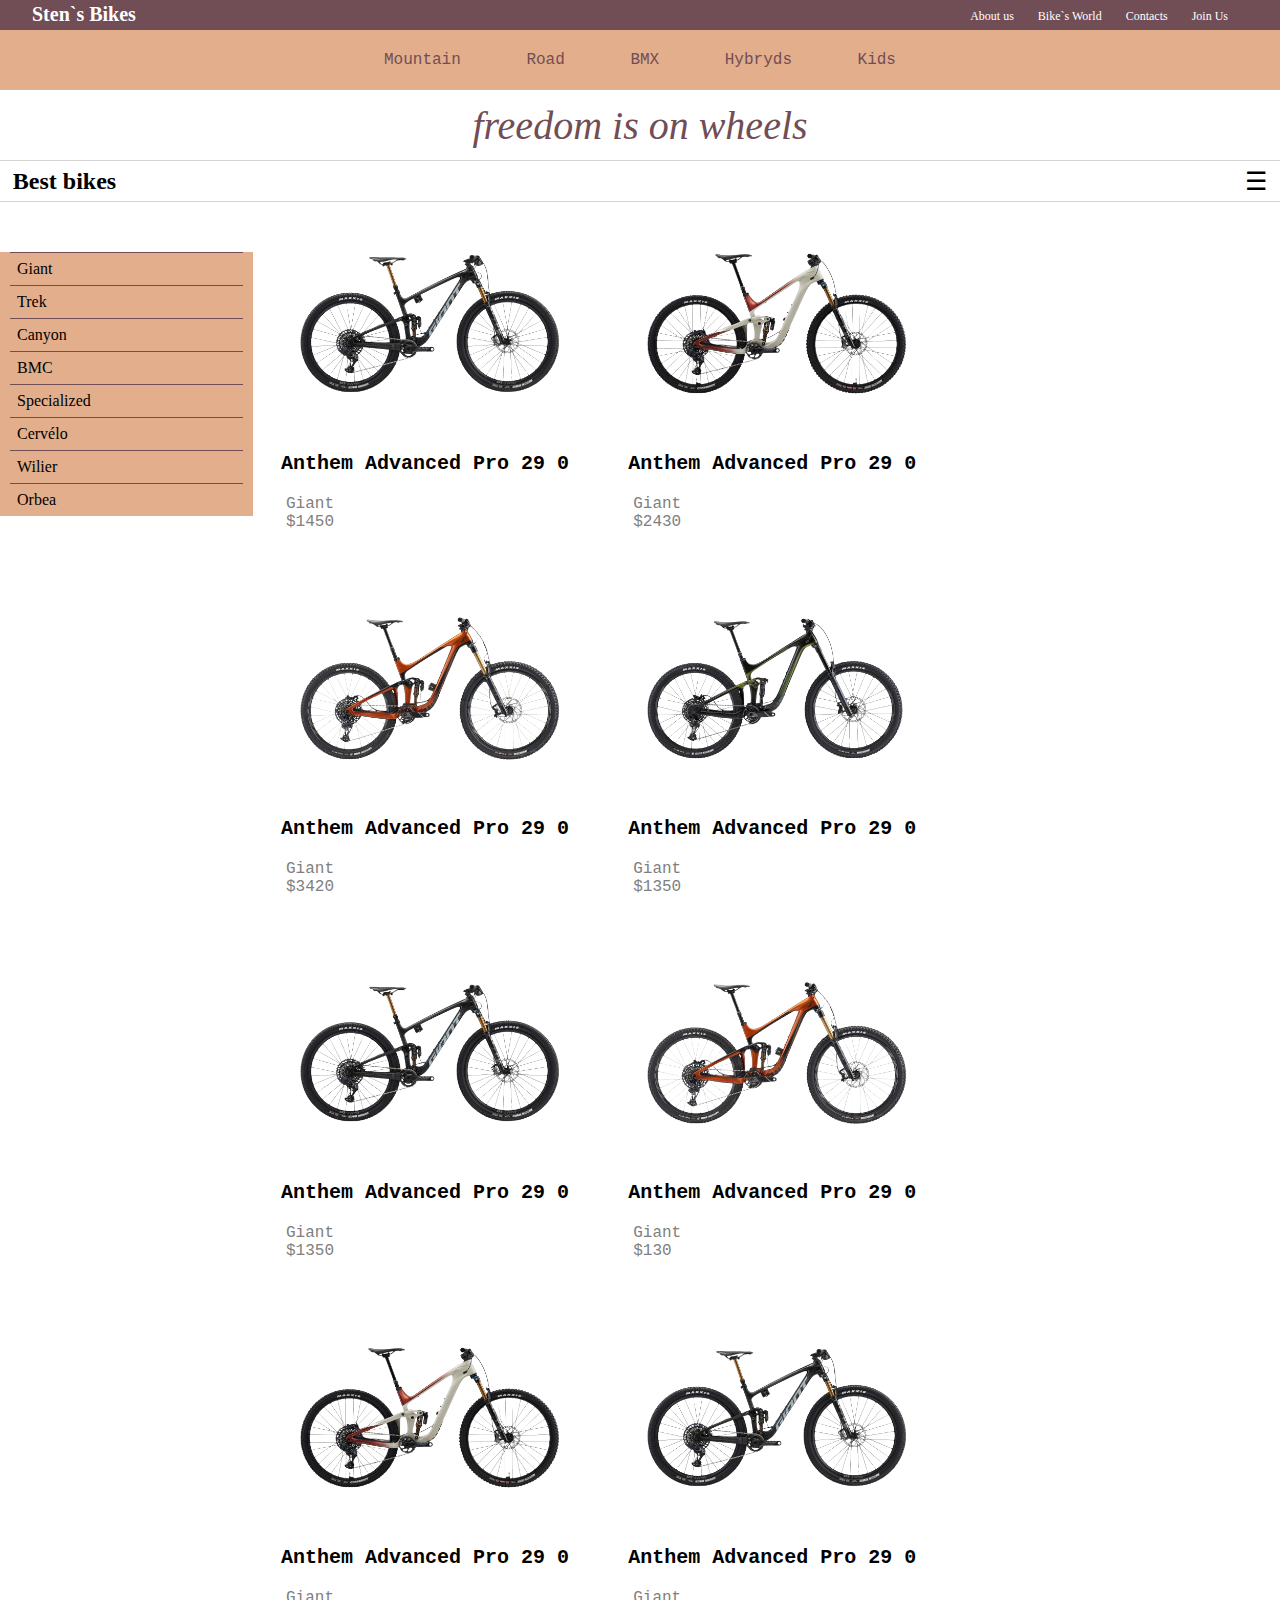
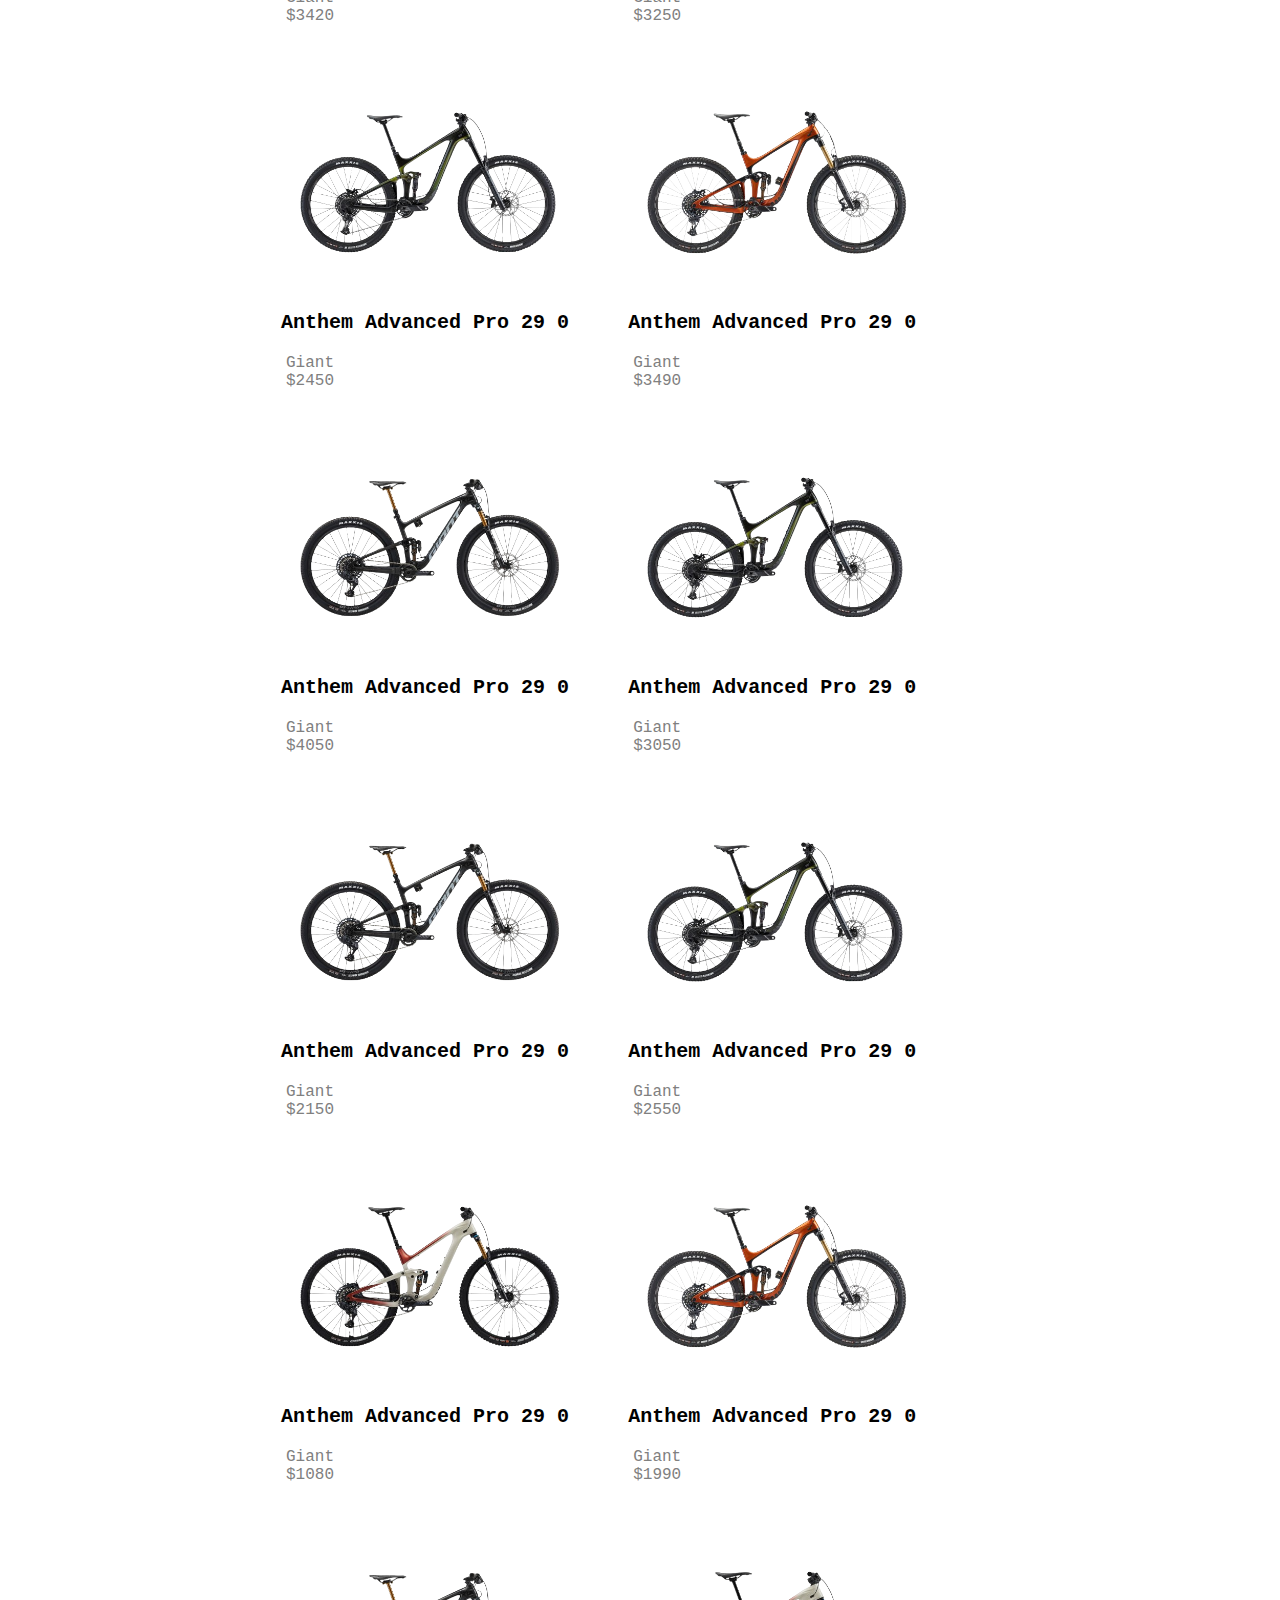
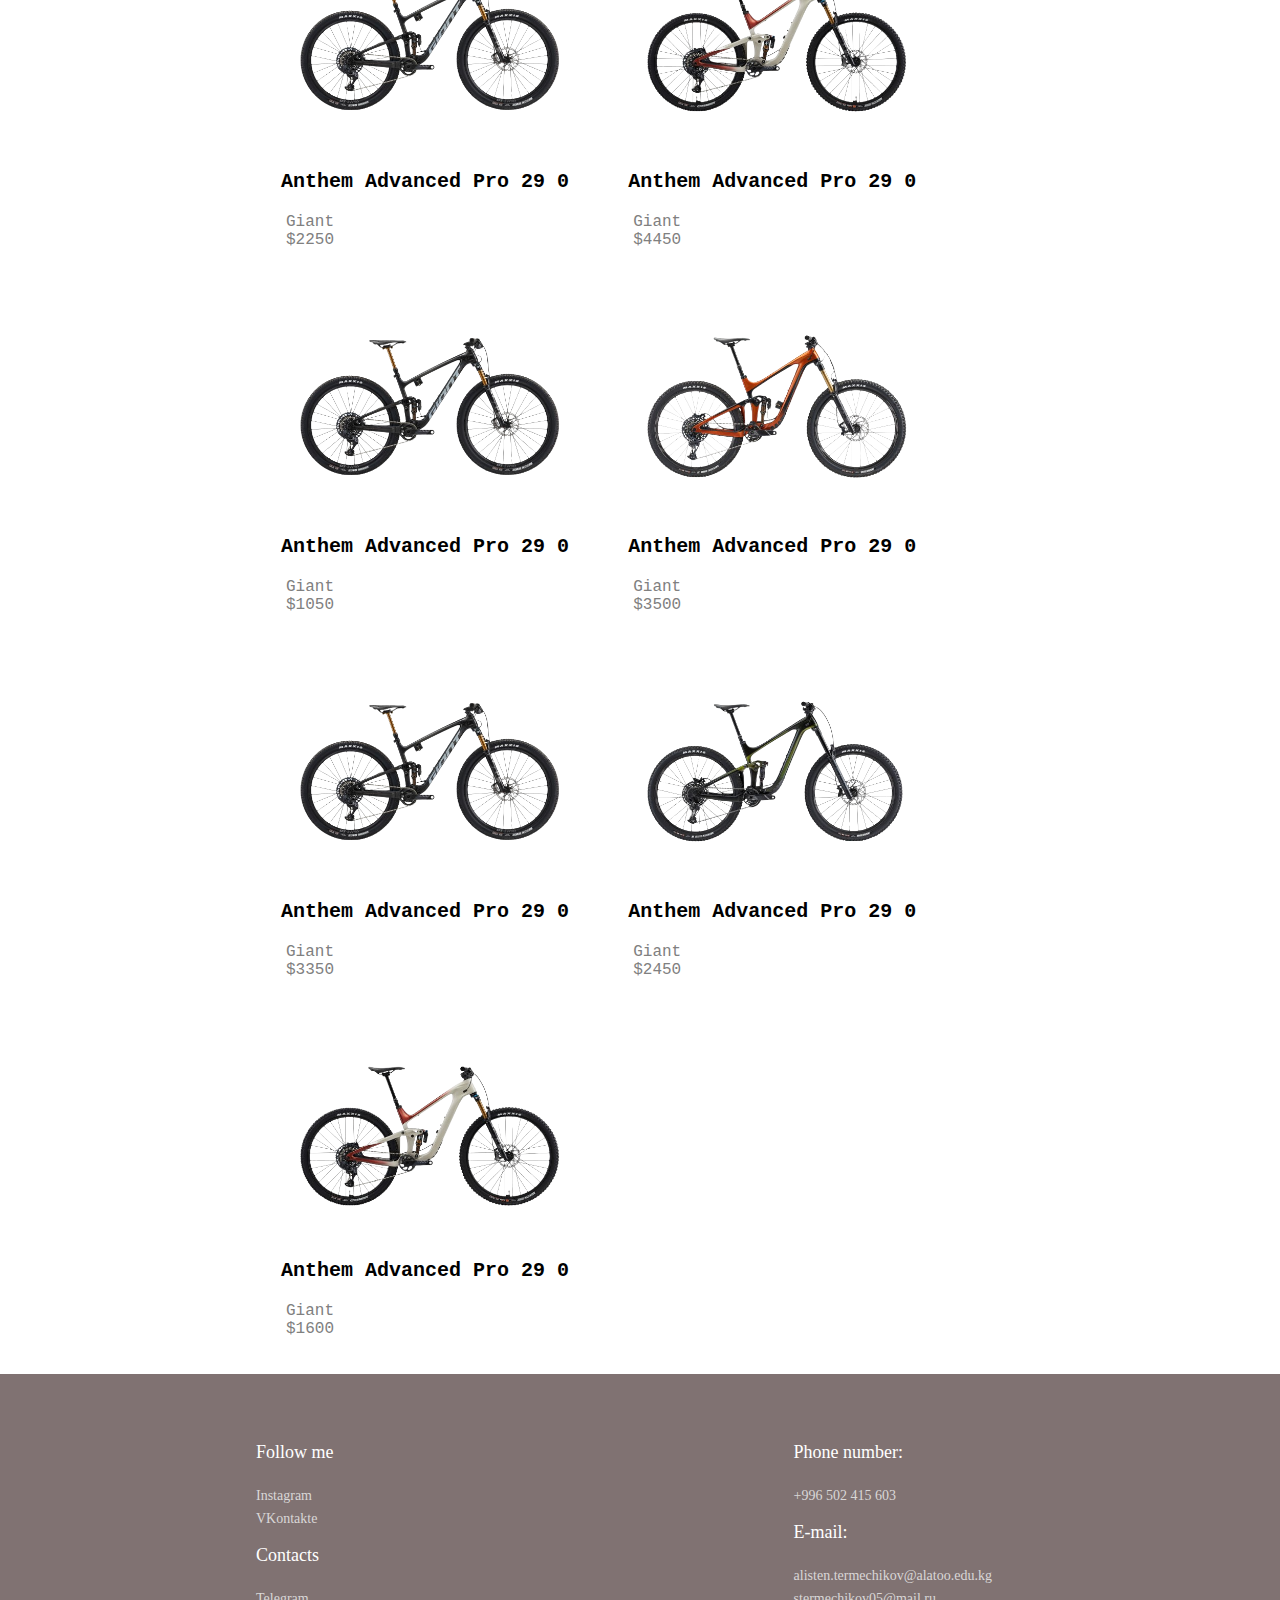
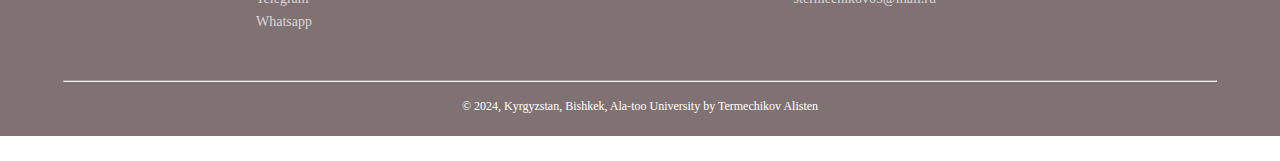
<file: Final/html_files/catalog_mountain.html>
<!DOCTYPE html>
<html>
<head>
	<meta charset="utf-8">
	<meta name="viewport" content="width=device-width, initial-scale=1">
	<link rel="stylesheet" type="text/css" href="../styles/catalog.css">
	<title>Catalog - mountain, road, bmx, hybryd bikes & accessories</title>
</head>
<body class="white_back" id="body">
	<div id="side_navigation">
		<a id="close_nav" onclick="Close_Nav()">&times;</a>
		<div id="links_block">
			<a class="side_link" href="../index.html">About Us</a>
			<a class="side_link" href="../index.html">Clients</a>
			<a class="side_link" href="../index.html">Services</a>
			<a class="side_link" href="../index.html">Achievements</a>
			<a class="side_link" href="../index.html">Contacts</a>
		</div>	
		<div id="lightmode" class="theme" onclick="Dark_Mode()">			
			<p>&#9728;</p>
		</div>
		<div id="darkmode" class="theme"  onclick="Light_Mode()">			
			<p>&#9790;</p>
		</div>
	</div>
	<header class="black_back dark_red_back">
		<div>
			<a href="../index.html" id="Main_page"><h2>Sten`s Bikes</h2></a>
			<div class="navigation_side">
				<a href="../index.html">About us</a>
				<a href="../index.html">Bike`s World</a>
				<a href="../index.html">Contacts</a>
				<a href="../index.html">Join Us</a>
			</div>
		</div>
	</header>
	<div id="main_content">
		<div id="upper_navigation" class="dark_gray_back white_font beige_back">
			<div>
				<a href="" class="white_font red_font">Mountain</a>
				<a href="" class="white_font red_font">Road</a>
				<a href="" class="white_font red_font">BMX</a>
				<a href="" class="white_font red_font">Hybryds</a>
				<a href="" class="white_font red_font">Kids </a>
			</div>
		</div>
		<div id="slogan_label" class="black_back white_back">
			<p class="white_font red_font">freedom is on wheels</p>
		</div>
		<div class="black_back white_font black_font white_back">
			<div id="sticky_label">
				<h2>Best bikes</h2>

				<a href="javascript:void(0)" onclick="Open_Nav()" class="white_font black_font">&#9776;</a>
			</div>
		</div>
		
		<div id="content">
			<div id="side_nav">
				<div id="navigation" class="dark_gray_back white_font beige_back" >
					<a href="./error_page.html" class="white_font top_borders black_font" >Giant</a>
					<a href="./error_page.html" class="white_font top_borders black_font" >Trek</a>
					<a href="./error_page.html" class="white_font top_borders black_font" >Canyon</a>
					<a href="./error_page.html" class="white_font top_borders black_font" >BMC</a>
					<a href="./error_page.html" class="white_font top_borders black_font" >Specialized</a>
					<a href="./error_page.html" class="white_font top_borders black_font" >Cervélo</a>
					<a href="./error_page.html" class="white_font top_borders black_font" >Wilier</a>
					<a href="./error_page.html" class="white_font top_borders black_font" >Orbea</a>
				</div>

			</div>
				
			<div id="product_place" class="white_back">
				<section>
					<div class="position_block" id="position 1">
						<a href="">
							<img src="../images/Anthem_giant.png">
							<h3>Anthem Advanced Pro 29 0</h3>
							<p>Giant<br>$1450</p>
							
						</a>
					</div>
					<div class="position_block" id="position 2">
						<a href="">
							<img src="../images/Trance_giant.png">
							<h3>Anthem Advanced Pro 29 0</h3>
							<p>Giant<br>$2430</p>
							
						</a>
					</div>
					<div class="position_block" id="position 3">
						<a href="">
							<img src="../images/Reign_giant_red.png">
							<h3>Anthem Advanced Pro 29 0</h3>
							<p>Giant<br>$3420</p>
							
						</a>
					</div>
					<div class="position_block" id="position 4">
						<a href="">
							<img src="../images/Reign_giant_black.png">
							<h3>Anthem Advanced Pro 29 0</h3>
							<p>Giant<br>$1350</p>
							
						</a>
					</div>
					<div class="position_block" id="position 5">
						<a href="">
							<img src="../images/Anthem_giant.png">
							<h3>Anthem Advanced Pro 29 0</h3>
							<p>Giant<br>$1350</p>
							
						</a>
					</div>
					<div class="position_block" id="position 6">
						<a href="">
							<img src="../images/Reign_giant_red.png">
							<h3>Anthem Advanced Pro 29 0</h3>
							<p>Giant<br>$130</p>
							
						</a>
					</div>
					<div class="position_block" id="position 7">
						<a href="">
							<img src="../images/Trance_giant.png">
							<h3>Anthem Advanced Pro 29 0</h3>
							<p>Giant<br>$3420</p>
							
						</a>
					</div>
					<div class="position_block" id="position 8">
						<a href="">
							<img src="../images/Anthem_giant.png">
							<h3>Anthem Advanced Pro 29 0</h3>
							<p>Giant<br>$3250</p>
							
						</a>
					</div>
					<div class="position_block" id="position 9">
						<a href="">
							<img src="../images/Reign_giant_black.png">
							<h3>Anthem Advanced Pro 29 0</h3>
							<p>Giant<br>$2450</p>
							
						</a>
					</div>
					<div class="position_block" id="position 10">
						<a href="">
							<img src="../images/Reign_giant_red.png">
							<h3>Anthem Advanced Pro 29 0</h3>
							<p>Giant<br>$3490</p>
							
						</a>
					</div>
					<div class="position_block" id="position 11">
						<a href="">
							<img src="../images/Anthem_giant.png">
							<h3>Anthem Advanced Pro 29 0</h3>
							<p>Giant<br>$4050</p>
							
						</a>
					</div>
					<div class="position_block" id="position 12">
						<a href="">
							<img src="../images/Reign_giant_black.png">
							<h3>Anthem Advanced Pro 29 0</h3>
							<p>Giant<br>$3050</p>
							
						</a>
					</div>
					<div class="position_block" id="position 13">
						<a href="">
							<img src="../images/Anthem_giant.png">
							<h3>Anthem Advanced Pro 29 0</h3>
							<p>Giant<br>$2150</p>
							
						</a>
					</div>
					<div class="position_block" id="position 14">
						<a href="">
							<img src="../images/Reign_giant_black.png">
							<h3>Anthem Advanced Pro 29 0</h3>
							<p>Giant<br>$2550</p>
							
						</a>
					</div>
					<div class="position_block" id="position 15">
						<a href="">
							<img src="../images/Trance_giant.png">
							<h3>Anthem Advanced Pro 29 0</h3>
							<p>Giant<br>$1080</p>
						</a>
					</div>
					<div class="position_block" id="position 16">
						<a href="">
							<img src="../images/Reign_giant_red.png">
							<h3>Anthem Advanced Pro 29 0</h3>
							<p>Giant<br>$1990</p>
						</a>
							
					</div>
					<div class="position_block" id="position 17">
						<a href="">
							<img src="../images/Anthem_giant.png">
							<h3>Anthem Advanced Pro 29 0</h3>
							<p>Giant<br>$2250</p>
						</a>
							
					</div>
					<div class="position_block" id="position 18">
						<a href="">
							<img src="../images/Trance_giant.png">
							<h3>Anthem Advanced Pro 29 0</h3>
							<p>Giant<br>$4450</p>
						</a>
							
					</div>
					<div class="position_block" id="position 19">
						<a href="">
							<img src="../images/Anthem_giant.png">
							<h3>Anthem Advanced Pro 29 0</h3>
							<p>Giant<br>$1050</p>
						</a>
							
					</div>
					<div class="position_block" id="position 20">
						<a href="">
							<img src="../images/Reign_giant_red.png">
							<h3>Anthem Advanced Pro 29 0</h3>
							<p>Giant<br>$3500</p>
						</a>
							
					</div>
					<div class="position_block" id="position 21">
						<a href="">
							<img src="../images/Anthem_giant.png">
							<h3>Anthem Advanced Pro 29 0</h3>
							<p>Giant<br>$3350</p>
						</a>
							
					</div>
					<div class="position_block" id="position 22">
						<a href="">
							<img src="../images/Reign_giant_black.png">
							<h3>Anthem Advanced Pro 29 0</h3>
							<p>Giant<br>$2450</p>
						</a>
							
					</div>
					<div class="position_block" id="position 23">
						<a href="">
							
						</a>
							<img src="../images/Trance_giant.png">
							<h3>Anthem Advanced Pro 29 0</h3>
							<p>Giant<br>$1600</p>
					</div>
				</section>
			</div>
		</div>
	</div>
	<footer class="black_back" id="footer">
		<div>
			<div class="last_labels">
				<p>Follow me</p>
				<a href="https://www.instagram.com/sten.ken1?igsh=eDJkOHF5ZjczdHhl">Instagram</a>
				<a href="https://vk.com/ali_ken">VKontakte</a>
				<p>Contacts</p>
				<a href="https://t.me/stenkeni">Telegram</a>
				<a href="https://wa.me/qr/JTT3IV66QSJII1">Whatsapp</a>
			</div>
			<div class="last_labels">
				<p>Phone number:</p><a>+996 502 415 603</a>
				<p>E-mail:</p>
				<a>alisten.termechikov@alatoo.edu.kg</a>
				<a>stermechikov05@mail.ru</a>
			</div>
		</div>
		<hr id="last_hr">
		<div id="watermark">
			<p>&#169; 2024, Kyrgyzstan, Bishkek, Ala-too University     by Termechikov Alisten</p>
		</div>
	</footer>

	<script type="text/javascript" src="../js/switchers.js"></script>
</body>
</html>
</file>
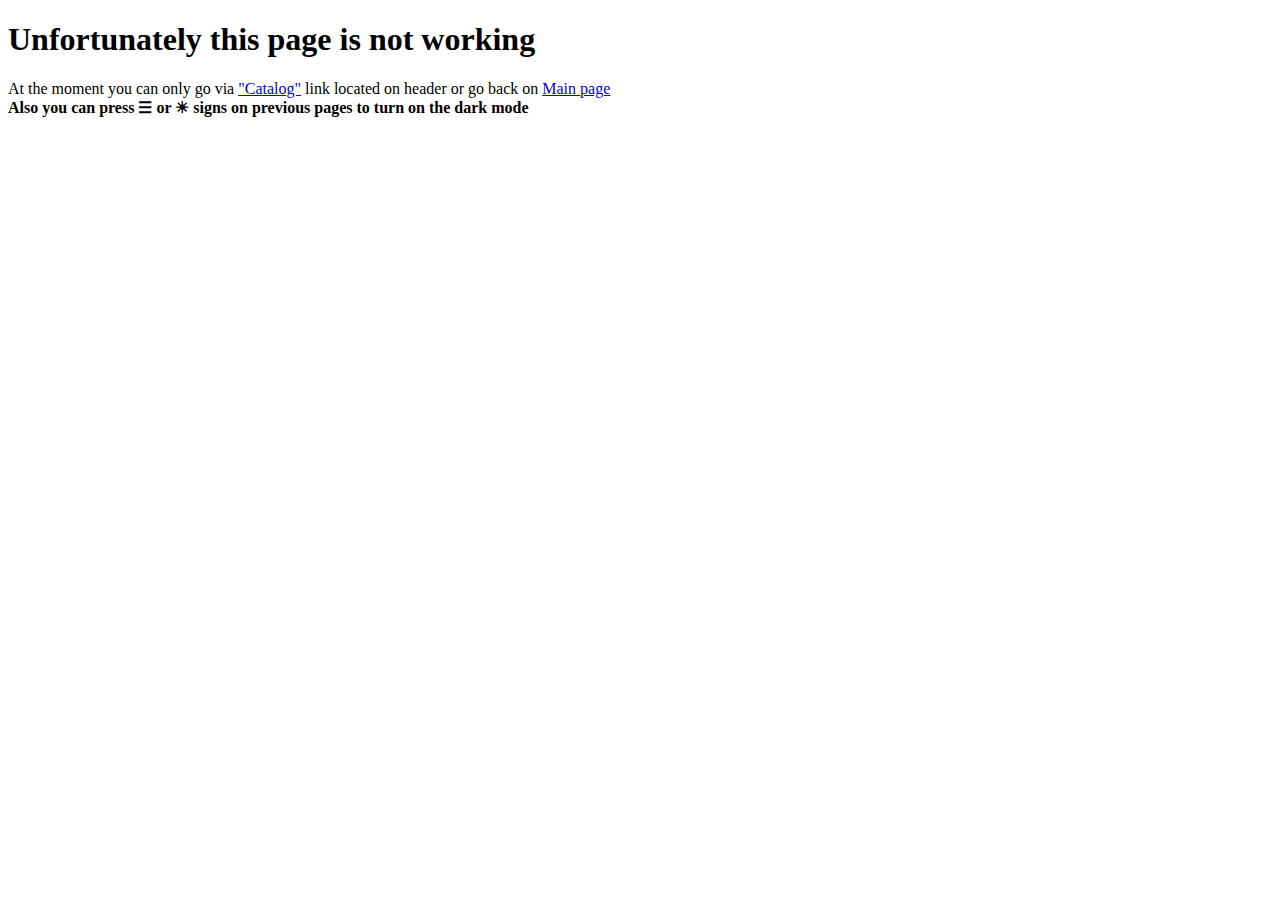
<file: Final/html_files/error_page.html>
<!DOCTYPE html>
<html>
<head>
	<meta charset="utf-8">
	<meta name="viewport" content="width=device-width, initial-scale=1">
	<title>Unfortunately this page is not working...</title>
</head>
<body>
	<h1>Unfortunately this page is not working</h2>

	<p>At the moment you can only go via <a href="./catalog_mountain.html">"Catalog"</a> link located on header or go back on <a href="../index.html">Main page</a><br><b>Also you can press &#9776; or &#9728; signs on previous pages to turn on the dark mode</b></p>
</body>
</html>
</file>
<file: Final/styles/catalog.css>
body{
	padding: 0;
	margin: 0;
	height: 200vh;
}
a{
	text-decoration: none;
	color: white;
}


header{
	width: 100%;
	height: 30px;

	position: relative;

	background-color: #714D56;
	color: #F9FFFF;
}
header > div{
	width: 95%;
	height: 100%;
	margin: auto;


	display: flex;
	justify-content: space-between;
	align-items: center;
}


header h2, header a{
	margin: 0;

}
header h2{
	font-size: 20px;
}
header a{
	font-size: 12px;
	margin-right: 20px;
}
#Main_page{
	width: 10%;
	height: 100%;
	margin-top: 5px;
}
h2 + div{
	width: 20%;
	display: flex;
	justify-content: space-between;
	align-items: center;
}

#slogan_label{
	width: 100%;
	font-family: "Garamond";

	height: 70px;
	background-color: white;
	display: flex;
	align-items: center;
}
#slogan_label p{
	width: 100%;
	font-size: 40px;
	font-style: italic;

	text-align: center;


	color: #714D56;
	margin: 0;
}


#upper_navigation{
	background-color: #E3AE8B;
	width: 100%;
	height: 60px;
	font-family: "Monaco", monospace;
}
#upper_navigation > div{
	width: 40%;
	height: 100%;
	margin: auto;

	display: flex;
	flex-direction: row;
	justify-content:space-between;
	align-items: center;
}
#upper_navigation a{
	color: #714D56;
}




#slogan_label + div{
	width: 100%;
	background-color: white;
	border-bottom: 1px solid lightgrey;
	border-top: 1px solid lightgrey;
	position: sticky;
	top: 0;
	z-index: 2;	
}

#sticky_label{
	width: 98%;
	height: 40px;
	margin: auto;

	display: flex;
	justify-content: space-between;
	align-items: center;
}
#sticky_label h2{
	width: 10%;
	margin: 0;
}
#sticky_label a{
	font-size: 25px;
	color: black;
}



#content{
	width: 100%;

	display: flex;
}
#side_nav{
	width: 20%;
	height: 700px;
	padding-top: 50px;
	position:sticky;
	top: 0;
}
#navigation{
	display: flex;
	flex-direction: column;
	width: 95%;
	padding-left: 10px;
	background-color: #E3AE8B;
}
#navigation a{
	color: black;
	padding: 7px;
	border-top: 1px solid #714D56;
	width: 90%;
}
#navigation a:hover{
	background-color: #714D56;
	color: white;
}

#product_place{
	width: 80%;
}
#product_place > section{
	display: flex;
	flex-direction: row;
	flex-wrap: wrap;

	font-family: "Monaco", monospace;
	width: 100%;
	margin: auto;
}
.position_block{
	max-width: 30%;
	display: flex;
	flex-direction: column;
	margin: 20px;
	transition: 1s;
}

.position_block img{
	width: 100%;
}

.position_block p{
	color: grey;
	margin-top: 0;
	margin-left: 10px;
}
.position_block h3{
	font-size: 20px;
	margin-left: 5px;
	color: black;
	transition: 1s;
}
.position_block:hover h3{
	color: #714D56;
	padding-left: 15px;
	transition: 1s;
}
.position_block:hover{
	box-shadow: 0 0 10px black;
	transition: 3s;
	background-color: white;
}



















footer{
	width: 100%;
	background-color: #807272;
	color: white;
	padding-bottom: 10px;
	padding-top: 50px;
}



footer > div{
	width: 60%;
	margin: auto;

	display: flex;
	flex-direction: row;
	justify-content: space-between;
}

.last_labels{
	width: 30%;
	display: flex;
	flex-direction: column;
}
.last_labels p{
	font-size: 18px;
}
.last_labels a{
	text-decoration: none;
	margin-top: 7px;
	color: #d9d7d7;
	font-size: 14px;
	width:auto;
}




#last_hr{
	width: 90%;
	margin-top: 50px;
	margin-bottom: 5px;
}
#watermark{
	width: 100%;
}
#watermark p{
	width: 100%;
	text-align: center;
	font-size: 12px;
}












#side_navigation{
	display: none;

	position: fixed;
	top: 0;
	right: 0;

	height: 100%;
	width: 200px;

	padding: 10px 8px 0 8px;

	font-family:monospace;
	font-size: 30px;
	color: white;

	background-color: dimgray;
	z-index:5;
}

#close_nav{
	position: absolute;
	top: 0;
	right: 40px;
	margin-top: 10px;
}


#links_block{
	margin-top:40px;
	width: 100%;
	display: flex;
	flex-direction: column;
}
.side_link{
	margin: 10px 0px 5px 10px;

	color: lightgrey;
	text-decoration: none;
}
.side_link:hover{
	color: white;
}



.theme{
	font-size: 25px;
	width: 35px;
	height: 35px;

	position: absolute;
	top: 15px;
	left: 10px;
}
.theme p{
	margin: 0;
	width: 100%;
	text-align: center;
}
#darkmode{
	display: none;
}
</file>
